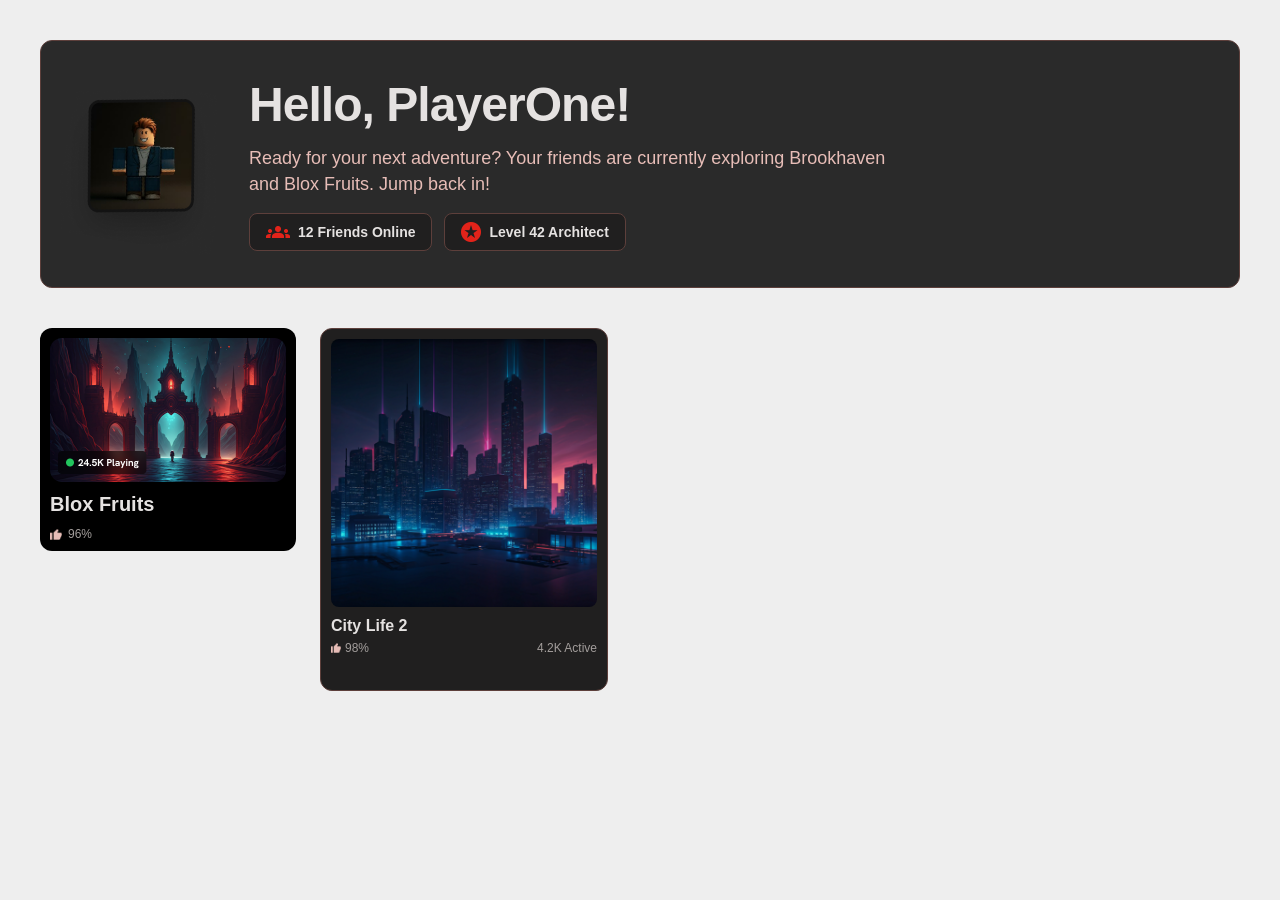
<file: cards.html>
<!DOCTYPE html>
<html lang="en">
<head>
   <meta charset="UTF-8">
   <meta name="viewport" content="width=device-width, initial-scale=1.0">
   <title>Document</title>
   <link rel="stylesheet" href="cards.css">
</head>
<body>

    <div class="HeroSection">
        <img class="avatar" src="Background+Border+Shadow.png" width="160px" height="160px">
        <div class="container">
            <div class="text1">Hello, PlayerOne!</div>
            <div class="text2">Ready for your next adventure? Your friends are currently exploring Brookhaven and Blox Fruits. Jump back in!</div>
            <div class="badge-row">
                <div class="box1">
                    <img class="people" src="Container.png" width="24px" height="12px">
                    <div class="text3">12 Friends Online</div>
                </div>
                <div class="box2">
                    <img class="star" src="Container (1).png" width="20px" height="20px">
                    <div class="text4">Level 42 Architect</div>
                </div>
            </div>
        </div>
    </div>

    <div class="cards-grid">
        <div class="GameCard">
            <img class="GameImage1" src="PictureForGameCard.png">
            <div class="BloxFruits">Blox Fruits</div>
            <div class="rating-row">
                <img class="Like" src="Like.png" width="12px" height="11px">
                <div class="PercentageCount">96%</div>
            </div>
        </div>

        <div class="Card1">
            <img class="CityLife" src="CityLife.png"> 
            <div class="GrayUnderPictureContainer">
                <div class="CityLife2">City Life 2</div>
                <div class="card-bottom-row">
                    <div class="rating-group">
                        <img class="Like2" src="Like.png" width="10px" height="10px">
                        <div class="PercentageCount2">98%</div>
                    </div>
                    <div class="ActivePlayers">4.2K Active</div>
                </div>
            </div>
        </div>
    </div>

</body>
</html>
</file>
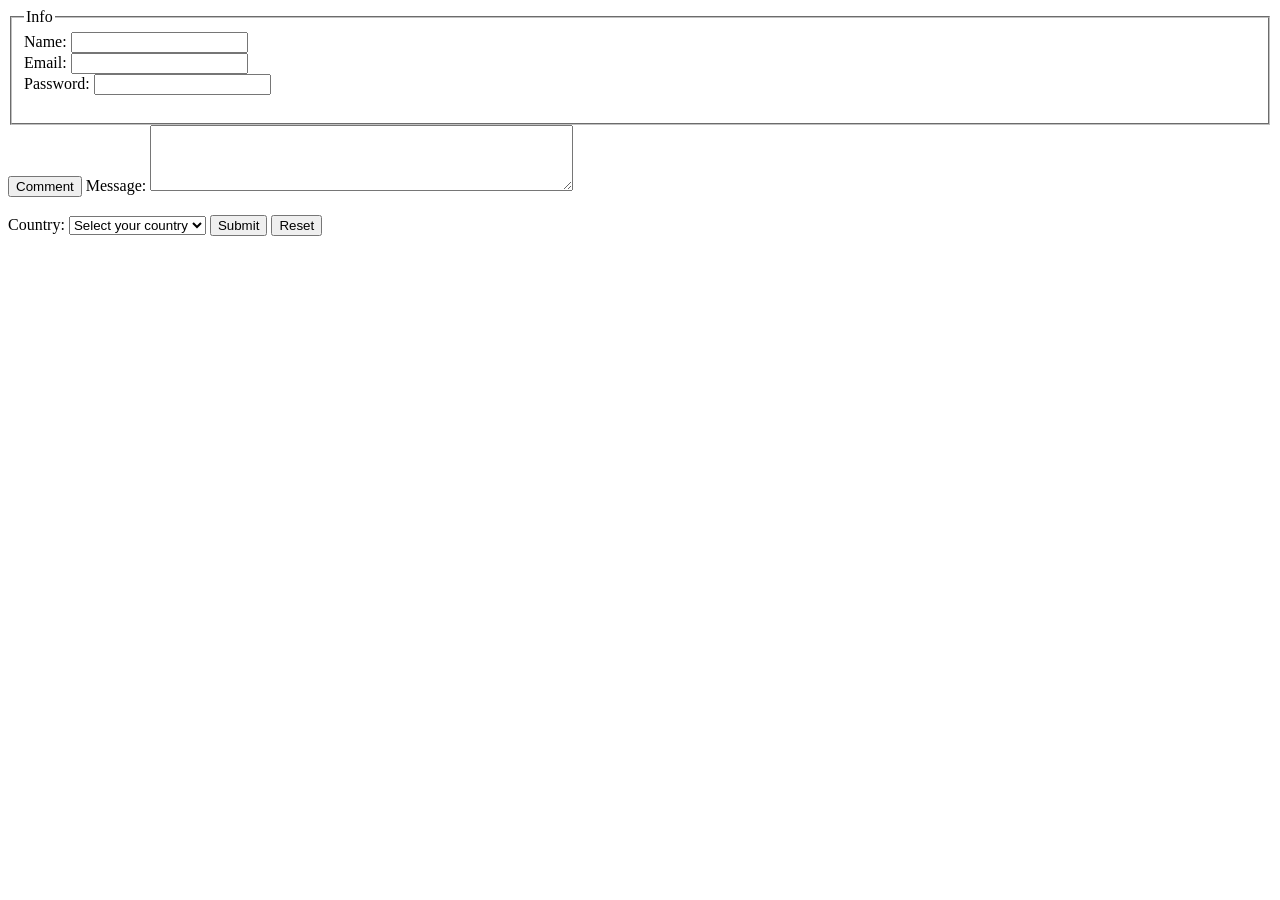
<file: elements,forms.html>
<!DOCTYPE html>
<html lang="en">
<head>
   <meta charset="UTF-8">
   <meta name="viewport" content="width=device-width, initial-scale=1.0">
   <title>Document</title>
</head>
<body>
    <form action="/submit" method="post">
        <fieldset>
            <legend>Info</legend>
       <label for="name">Name:</label>
       <input type="text" id="name" name="name" required><br>
       <label for="email">Email:</label>
       <input type="email" id="email" name="email" required><br>
       <label for="password">Password:</label>
       <input type="password" id="password" name="password" required><br><br>
       </fieldset>
       <button type="submit">Comment</button>
       <label for="message">Message:</label>
       <textarea id="message" name="message" rows="4" cols="50"></textarea><br><br>

       <label for="country">Country:</label>
       <select id="country" name="country" required>
           <option value="">Select your country</option>
           <option value="us">United States</option>
           <option value="ca">Russia</option>
           <option value="uk">Canada</option>
           <option value="au">Kazakhstan</option>
       </select>
       <button type="submit">Submit</button>
       <button type="reset">Reset</button>
       </form>
</body>
</html>
</file>
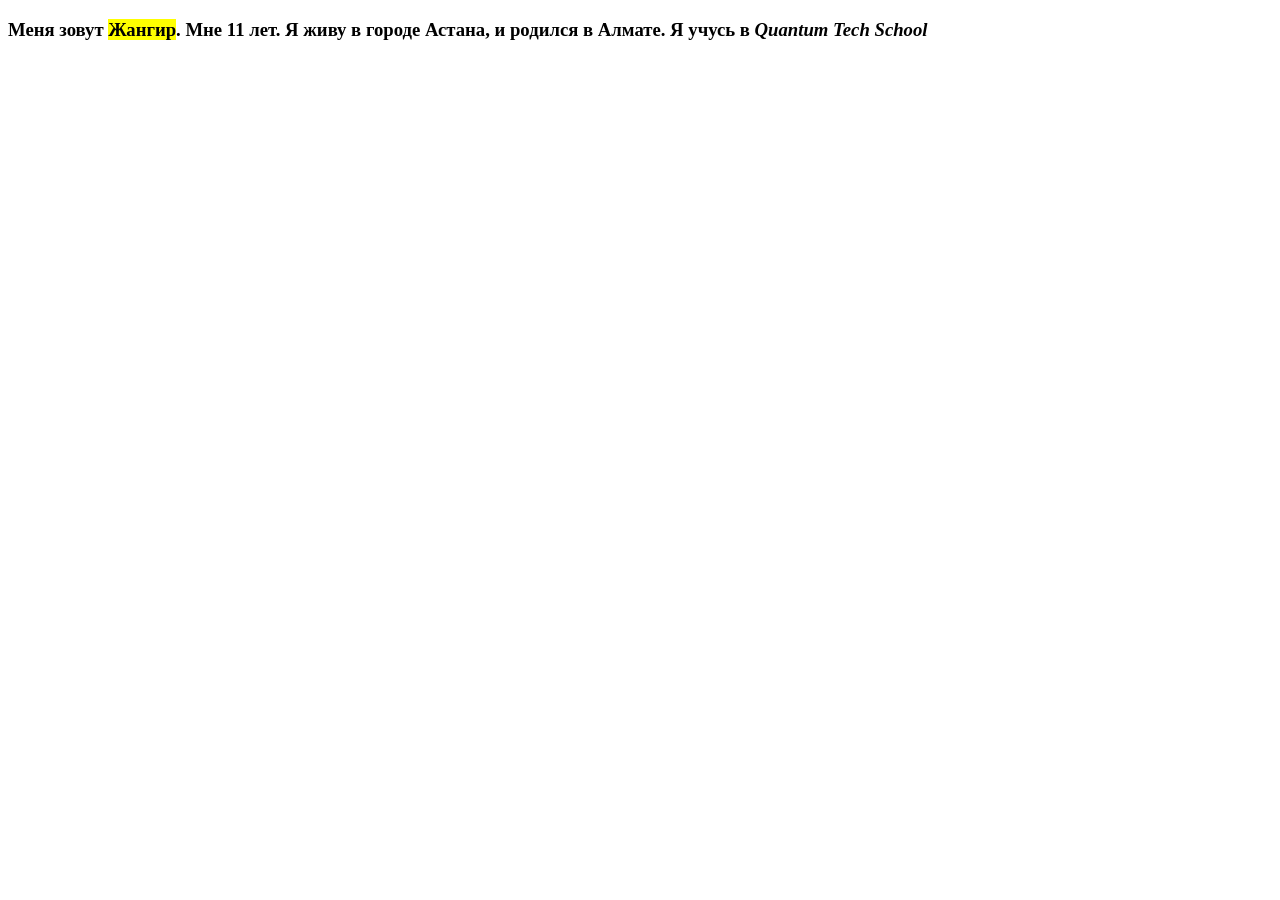
<file: first.html>
<!DOCTYPE html>
<html lang="en">
<head>
   <meta charset="UTF-8">
   <meta name="viewport" content="width=device-width, initial-scale=1.0">
   <title>Document</title>
</head>
<body>
    <h3>Меня зовут <mark>Жангир</mark>. Мне 11 лет. Я живу в городе Астана, и родился в Алмате. Я учусь в <i>Quantum Tech School</i></h3>
</body>
</html>
</file>
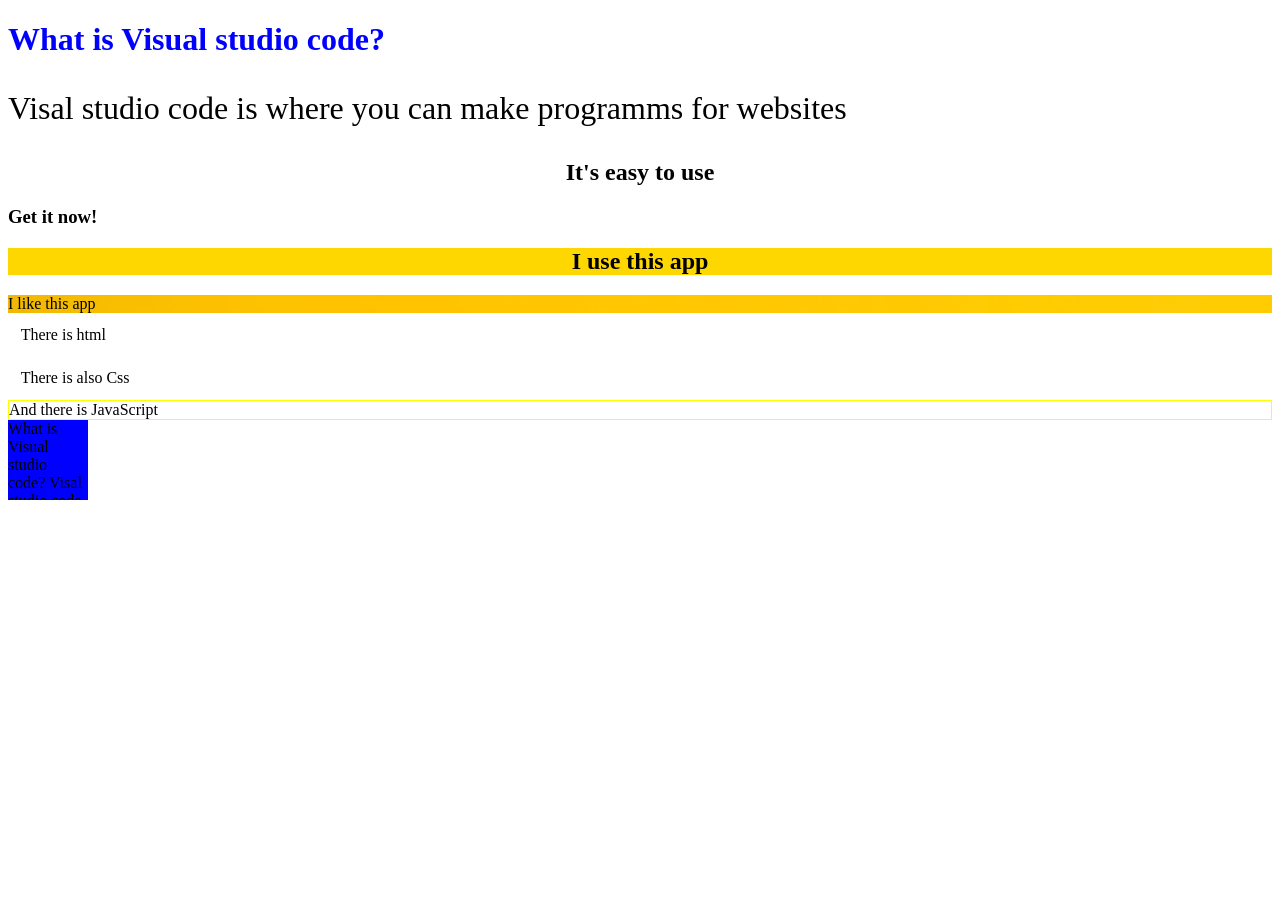
<file: Functions.html>
<!DOCTYPE html>
<html lang="en">
<head>
    <meta charset="UTF-8">
    <meta name="viewport" content="width=device-width, initial-scale=1.0">
    <title>Document</title>
    <link rel="stylesheet" href="Functions.css">
</head>
<body>
    <h1>What is Visual studio code?</h1>
    <p>Visal studio code is where you can make programms for websites</p>
    <h2>It's easy to use</h2>
    <h3>Get it now!</h3>

    <h2 class="App">I use this app</h2>
    <div class="App2">I like this app</div>

    <div class="Html">There is html</div>
    <div class="Css">There is also Css</div>
    <div class="JavaScript"> And there is JavaScript</div>
    <div class="over">What is Visual studio code? Visal studio code is app you can make programms for websites, and It's easy to use</div>
    

</body>
</html>
</file>
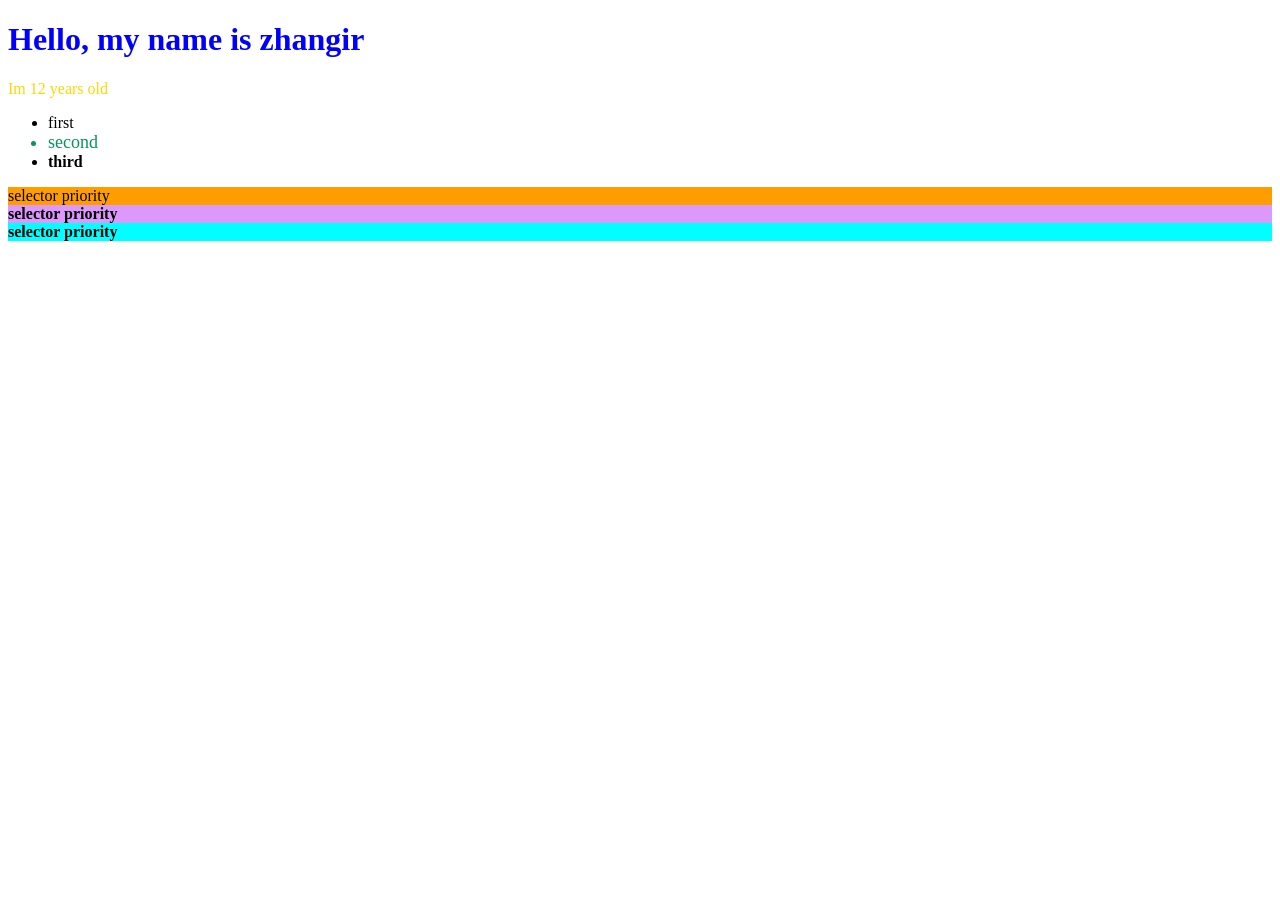
<file: selectors.html>
<!DOCTYPE html>
<html lang="en">
<head>
    <meta charset="UTF-8">
    <meta name="viewport" content="width=device-width, initial-scale=1.0">
    <title>Document</title>
    <link rel="stylesheet" href="selectors.css">
</head>
<body>
    <h1>Hello, my name is zhangir</h1>
    <p>Im 12 years old</p>
    <ul>
        <li class="first">first</li>
        <li id="second">second</li>
        <li class="third">third</li>
    </ul>
    <div class="selector" id="priority">selector priority</div>
    <div class="selector">selector priority</div>
    <div>selector priority</div>
</body>
</html>
</file>
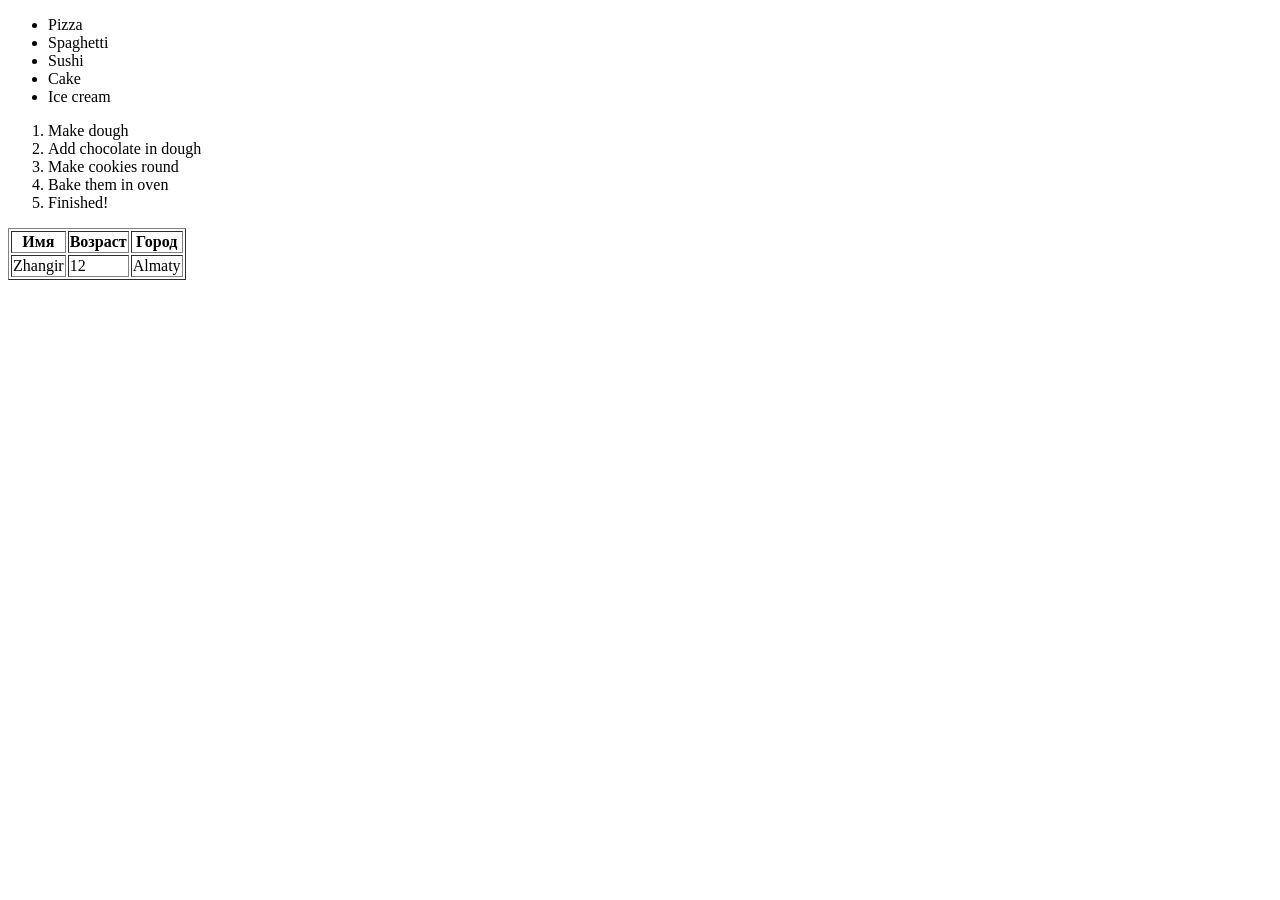
<file: tables.html>
<!DOCTYPE html>
<html lang="en">
<head>
   <meta charset="UTF-8">
   <meta name="viewport" content="width=device-width, initial-scale=1.0">
   <title>Document</title>
</head>
<body>
    <ul>
        <li>Pizza</li>
        <li>Spaghetti</li>
        <li>Sushi</li>
        <li>Cake</li>
        <li>Ice cream</li>
    </ul>
    <ol>
        <li>Make dough</li>
        <li>Add chocolate in dough</li>
        <li>Make cookies round</li>
        <li>Bake them in oven</li>
        <li>Finished!</li>
    </ol>
    <table border="1">
        <tr>
            <th>Имя</th>
            <th>Возраст</th>
            <th>Город</th>
        </tr>
        <tr>
            <td>Zhangir</td>
            <td>12</td>
            <td>Almaty</td>
        </tr>
    </table>
</body>
</html>
</file>
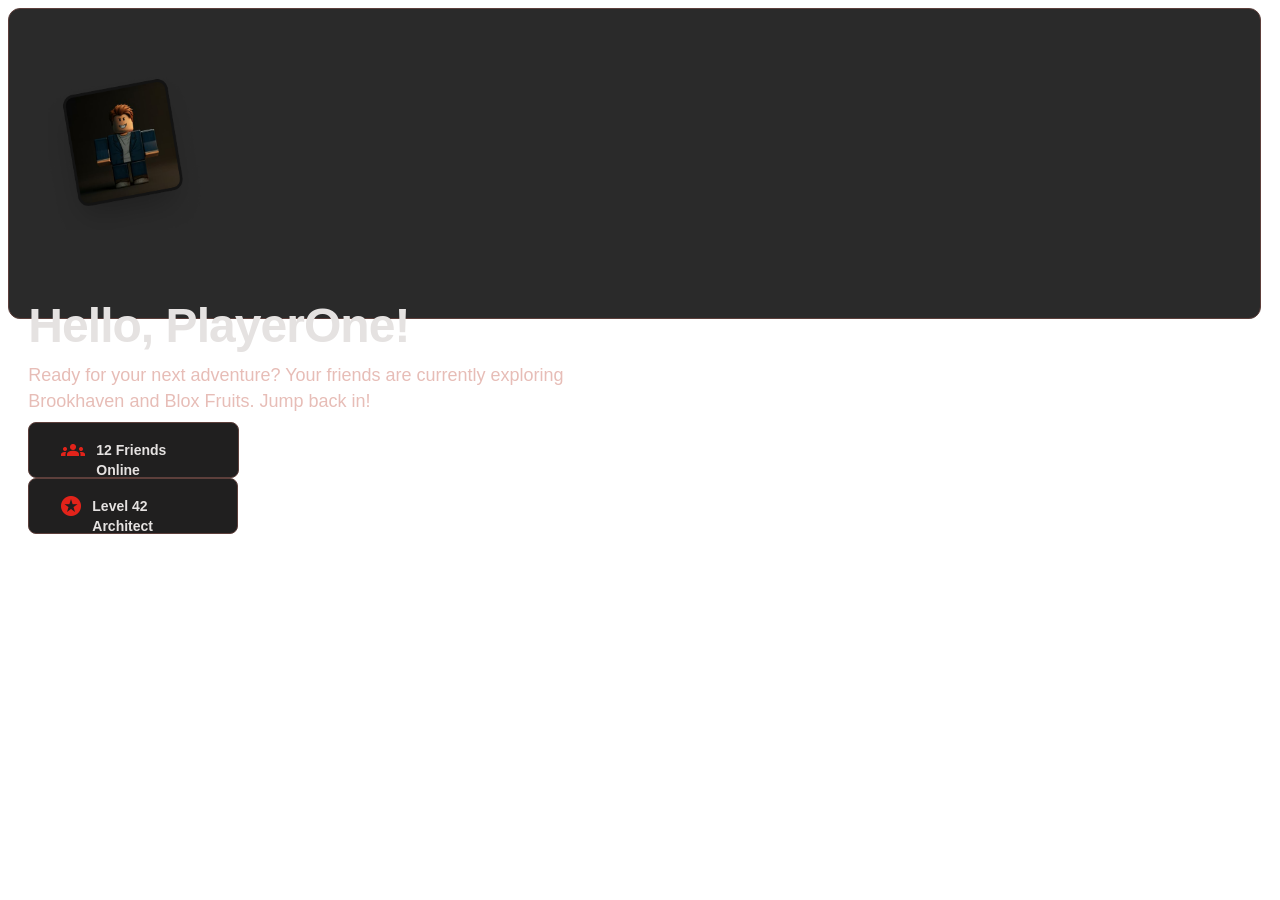
<file: cards/cards.html>
<!DOCTYPE html>
<html lang="en">
<head>
   <meta charset="UTF-8">
   <meta name="viewport" content="width=device-width, initial-scale=1.0">
   <title>Document</title>
   <link rel="stylesheet" href="cards.css">
</head>
<body>
    <div class="HeroSection">
        <img class="avatar" src="Background+Border+Shadow.png" width="160px" height="160px">
        <div class="container">
            <div class="text1">Hello, PlayerOne!</div>
            <div class="text2">Ready for your next adventure? Your friends are currently exploring
Brookhaven and Blox Fruits. Jump back in!</div>
            <div class="box1">
                <img class=people src="Container.png" width="24px" height="12px">
                <div class="text3">12 Friends Online</div>
            </div>
            <div class="box2">
                <img class=star src="Container (1).png" width="20px" height="20px">
                <div class="text4">Level 42 Architect</div>
            </div>
        </div>
    </div>
</body>
</html>
</file>
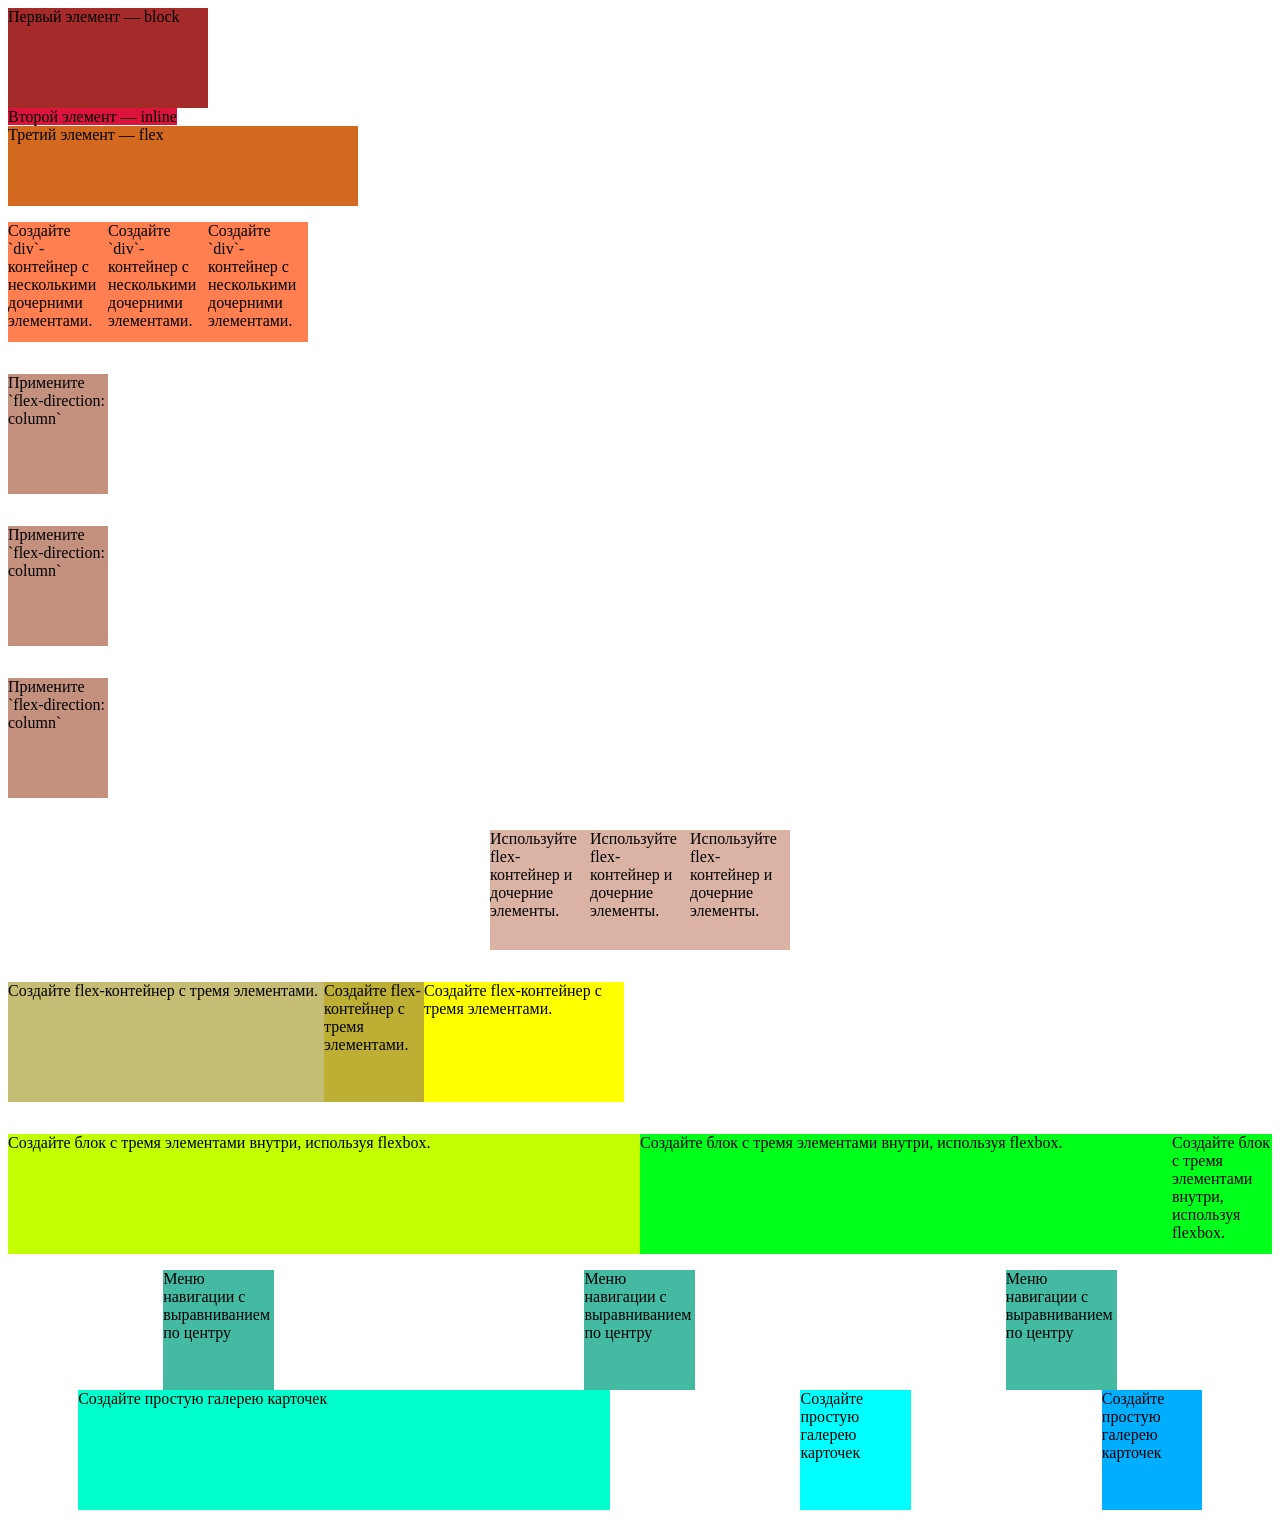
<file: flexbox/flexbox.html>
<!DOCTYPE html>
<html lang="en">
<head>
   <meta charset="UTF-8">
   <meta name="viewport" content="width=device-width, initial-scale=1.0">
   <title>Document</title>
   <link rel="stylesheet" href="flexbox.css">
</head>
<body>
     <div class="block"> Первый элемент — block</div>
     <div class="inline"> Второй элемент — inline</div>
     <div class="flex">Третий элемент — flex</div>

     <div class="container">
        <p class="child"> Создайте `div`-контейнер с несколькими дочерними элементами.</p>
        <p class="child"> Создайте `div`-контейнер с несколькими дочерними элементами.</p>
        <p class="child"> Создайте `div`-контейнер с несколькими дочерними элементами.</p>
     </div>

     <div class="container2">
        <p class="child2"> Примените `flex-direction: column`</p>
        <p class="child2"> Примените `flex-direction: column`</p>
        <p class="child2"> Примените `flex-direction: column`</p>
     </div>

     <div class="anotherContainer">
        <p class="anotherChild"> Используйте flex-контейнер и дочерние элементы.</p>
        <p class="anotherChild"> Используйте flex-контейнер и дочерние элементы.</p>
        <p class="anotherChild"> Используйте flex-контейнер и дочерние элементы.</p>
     </div>

     <div class="container3">
        <p class="child3">Создайте flex-контейнер с тремя элементами.</p>
        <p class="child4">Создайте flex-контейнер с тремя элементами.</p>
        <p class="child5">Создайте flex-контейнер с тремя элементами.</p>
     </div>

     <div class="container4">
        <p class="child6">Создайте блок с тремя элементами внутри, используя flexbox.</p>
        <p class="child7">Создайте блок с тремя элементами внутри, используя flexbox.</p>
        <p class="child8">Создайте блок с тремя элементами внутри, используя flexbox.</p>
     </div>

    <div class="container5">
        <a class="child9">Меню навигации с выравниванием по центру</a>
        <a class="child9">Меню навигации с выравниванием по центру</a>
        <a class="child9">Меню навигации с выравниванием по центру</a>
    </div>

    <div class="container6">
       <span class="child10">Создайте простую галерею карточек</span>
       <span class="child11">Создайте простую галерею карточек</span>
       <span class="child12">Создайте простую галерею карточек</span>

    </div>


</body>
</html>
</file>
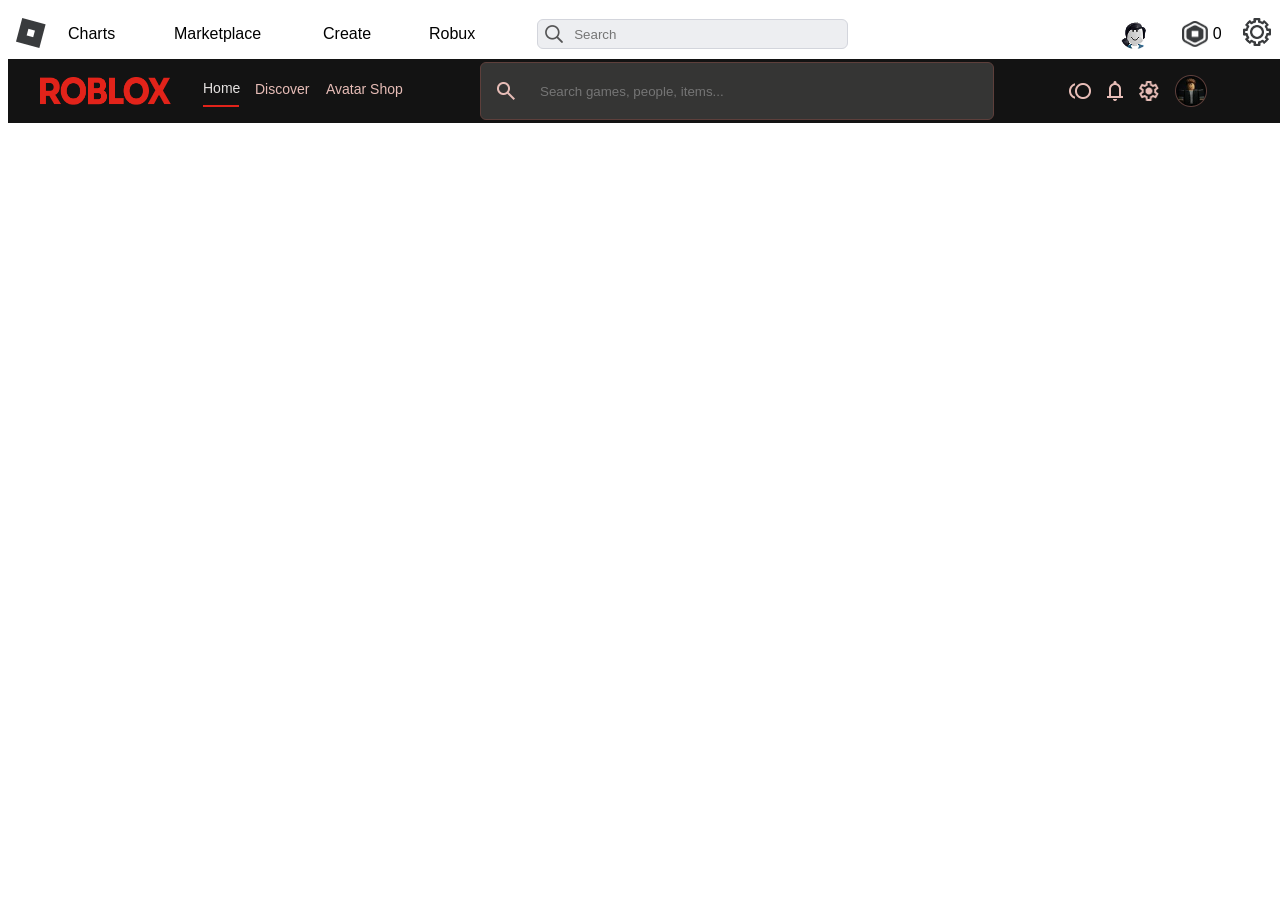
<file: header/header.html>
<!DOCTYPE html>
<html lang="en">
<head>
    <meta charset="UTF-8">
    <meta http-equiv="X-UA-Compatible" content="IE=edge">
    <meta name="viewport" content="width=device-width, initial-scale=1.0">
    <title>Document</title>
    <link rel = "stylesheet" href="header.css">
</head>
<body>
    <div class = "header1">
        <div class = "list1">
            <img class="icon" src="Image.png" width="30px" height="30px">
            <div class="item1">Charts</div>
            <div class="item2">Marketplace</div>
            <div class="item3">Create</div>
            <div class="item4">Robux</div>
        </div>
        <div class="searchbox">
            <img class=searchLoupe src="Image (1).png" width="20px" height="20px">
            <input class="placeholder" type="text" placeholder="Search">

        </div>
        <div class="container">
            <img class=broski src="noFilter 1.png"width="30px" height="30px">
            <div class="robuxCount">
                <img class="robux" src="robux_28_light.png" width="26px" height="26px">
                0
            </div>
            <div class="settings">
                <img src="settings.png" width="28px" height="28px">
            </div>
        </div>
    </div>


    <div class="header2">
        <div class = "list2">
            <img class="icon2" src="Text.png" width="131px" height="28px">
            <div class="item5">Home</div>
            <div class="item6">Discover</div>
            <div class="item7">Avatar Shop</div>
        </div>
         <div class="searchbox2">
            <img class=searchLoupe2 src="Icon.png" width="18px" height="18px">
            <input class="placeholder2" type="text" placeholder="Search games, people, items...">
        </div>
        <div class="container2">
            <img class=circles src="Icon (1).png" width="22px" height="16px">
            <img class=bell src="Icon (2).png" width="16px" height="20px">
            <img class=settings2 src="Icon (3).png" width="20px" height="20px">
            <img class=userIcon src="Background+Border.png" width="32px" height="32px">
        </div>
    </div>


</body>
</html>
</file>
<file: cards.css>
* {
    box-sizing: border-box;
    margin: 0;
    padding: 0;
}

body {
    display: flex;
    flex-direction: column;
    gap: 40px;
    padding: 40px;
    background-color: #EEEEEE;
}

.HeroSection {
    display: flex;
    align-items: center;
    width: 1200px;
    height: 248px;
    background-color: #2A2A2A;
    border: 1px #5D3F3B solid;
    border-radius: 12px;
    padding: 24px;
    gap: 24px;
}

.avatar {
    transform: rotate(10deg);
    flex-shrink: 0;
}

.container {
    display: flex;
    flex-direction: column;
    justify-content: center;
    gap: 12px;
    flex-grow: 1;
}

.text1 {
    font-family: sans-serif;
    font-weight: 800;
    font-size: 48px;
    line-height: 56px;
    letter-spacing: -0.96px;
    color: #E5E2E1;
}

.text2 {
    font-family: sans-serif;
    font-weight: 400;
    font-size: 18px;
    line-height: 26px;
    color: #E7BDB7;
    max-width: 650px;
}

.badge-row {
    display: flex;
    gap: 12px;
    margin-top: 4px;
}

.box1, .box2 {
    display: flex;
    align-items: center;
    height: 38px;
    border-radius: 8px;
    border: 1px #5D3F3B solid;
    background-color: #201F1F;
    padding: 8px 16px;
    gap: 8px;
}

.text3, .text4 {
    font-family: sans-serif;
    font-weight: 600;
    font-size: 14px;
    line-height: 20px;
    color: #E5E2E1;
    white-space: nowrap;
}

.cards-grid {
    display: flex;
    gap: 24px;
    width: 1200px;
    align-items: flex-start;
}

.GameCard {
    display: flex;
    flex-direction: column;
    width: 256px;
    height: 223px;
    background-color: #000000;
    border-radius: 12px;
    padding: 10px;
    box-sizing: border-box;
}

.GameImage1 {
    width: 100%;
    height: 144px;
    border-radius: 8px;
    object-fit: cover;
}

.BloxFruits {
    font-family: sans-serif;
    font-weight: 600;
    font-size: 20px;
    line-height: 28px;
    color: #E5E2E1;
    margin-top: 8px;
}

.rating-row {
    display: flex;
    align-items: center;
    gap: 6px;
    margin-top: auto;
}

.PercentageCount {
    font-family: sans-serif;
    font-weight: 500;
    font-size: 12px;
    color: #A39E9C;
}

.Card1 {
    display: flex;
    flex-direction: column;
    width: 288px;
    height: 363px;
    background-color: #201F1F;
    border-radius: 12px;
    padding: 10px;
    box-sizing: border-box;
    border: 1px #5D3F3B solid;  
}

.CityLife {
    width: 100%;
    height: 268px;
    border-radius: 8px;
    object-fit: cover;
}

.GrayUnderPictureContainer {
    display: flex;
    flex-direction: column;
    gap: 6px;
    margin-top: 10px;
}

.CityLife2 {
    font-family: sans-serif;
    font-weight: 600;
    font-size: 16px;
    color: #E5E2E1;
}

.card-bottom-row {
    display: flex;
    justify-content: space-between;
    align-items: center;
    width: 100%;
}

.rating-group {
    display: flex;
    align-items: center;
    gap: 4px;
}

.PercentageCount2 {
    font-family: sans-serif;
    font-weight: 500;
    font-size: 12px;
    color: #A39E9C;
}

.ActivePlayers {
    font-family: sans-serif;
    font-weight: 500;
    font-size: 12px;
    color: #A39E9C;
}
</file>
<file: Functions.css>
h1{
    color:blue
}
p{
    font-size: xx-large ;
}
h2{
    text-align: center;
}
h3{
    font-weight: 800;
}
.App{
    background-color: gold;
}
.App2{
    background-image: url(sh-unsplash_5qt09yibrok-4096x2731.jpg);
}
.Html{
    padding: 1%;
}
.Css{
    margin: 1%;
}
.JavaScript{
    border: 1px solid yellow;
}
.over{
    width: 80px ;
    height: 80px;
    background-color: blue;
    overflow: scroll;
}
</file>
<file: selectors.css>
h1{
    color:blue
}
p{
    color:gold
}
.first{
    font-weight: 400;
}
.third{
    font-weight: 700;
}
#second{
    font-size: large;
    color: rgb(7, 150, 83);
}
div{
    background-color: cyan;
    font-weight: 900;
}
.selector{
    background-color: rgb(220, 153, 251);
    font-weight: 600;
}
#priority{
    background-color: rgb(255, 157, 0);
    font-weight: 200;
}
</file>
<file: cards/cards.css>
.HeroSection{
    width: 1200px;
    height: 248px;
    background-color: #2A2A2A;
    border: 1px #5D3F3B solid;
    border-radius: 12px;
    gap: 19px;
    padding: 30.32px 32px 30.32px 19.32px;
}
.avatar{
    rotate: 10;
    margin: 30.32px 19.32px 30.32px 19.32px;
}
.container{
    width:942px;
    height:178px;
    gap: 8px;
    margin: 32px 34px 32px 0px;
}
.text1{
    width: 942px;
    height:56px ;
    font-family: sans-serif;
    font-weight: 800;
    font-size: 48px;
    line-height: 56px;
    letter-spacing: -0.96px;
    vertical-align: middle;
    color:#E5E2E1;
    margin:34px 32px 8px 0px;
}
.text2{
    width: 544.3;
    height: 52px;
    font-family: sans-serif;
    font-weight: 400;
    font-size: 18px;
    line-height: 26px;
    letter-spacing: 0px;
    vertical-align: middle;
    color:#E7BDB7;
    margin:0px 366px 8px 0px; 
}
.box1{
    display: flex;
    align-items: center;
    width:176.5px;
    height:38px ;
    border-radius: 8px;
    border: 1px #5D3F3B solid;
    background-color: #201F1F;
    padding:8px 16px 8px 16px ;
    gap: 8px;
}
.people{
    margin:12px 3px 12px 16px;
}
.box2{
    display: flex;
    align-items: center;
    width:175.5px;
    height:38px ;
    border-radius: 8px;
    border: 1px #5D3F3B solid;
    background-color: #201F1F;
    padding:8px 16px 8px 16px ;
    gap: 8px;
}
.star{
    margin:12px 3px 12px 16px;
}
.text3{
    width: 110px;
    height: 19px;
    font-family: sans-serif;
    font-weight: 600;
    font-size: 14px;
    line-height: 20px;
    letter-spacing: 0px;
    vertical-align: middle;
    color:#E5E2E1;
    margin:8px 16px 8px 0px;
}
.text4{
    width: 113.9;
    height: 19px;
    font-family: sans-serif;
    font-weight: 600;
    font-size: 14px;
    line-height: 20px;
    letter-spacing: 0px;
    vertical-align: middle;
    color:#E5E2E1;
    margin:8px 16px 8px 0px;
}
</file>
<file: flexbox/flexbox.css>
.block {
    display:block;
    width:200px ;
    height:100px ;
    background-color: brown;
}
.inline {
    display: inline;
    width: 300px ;
    height: 90px ;
    background-color: crimson;
}
.flex {
    display: flex;
    width: 350px ;
    height: 80px ;
    background-color: chocolate;
}
.container {
    display: flex;
}
.child {
    width: 100px ;
    height: 120px ;
    background-color: coral;

}
.container2 {
    display: flex;
    flex-direction: column;
    flex-wrap: wrap;
    flex-flow: column;
}
.child2 {
    width: 100px ;
    height: 120px ;
    background-color: rgb(196, 145, 127);
}

.anotherContainer {
    display: flex;
    justify-content: center;
    align-items: center;
    align-content: end;
}
.anotherChild {
    width: 100px ;
    height: 120px ;
    background-color: rgb(219, 179, 165);
}
.container3 {
    display: flex;
}
.child3 {
    width: 100px ;
    height: 120px ;
    background-color: rgb(197, 189, 115);
    flex-grow: 0.25;
}
.child4 {
    width: 100px ;
    height: 120px ;
    background-color: rgb(189, 175, 52);
    flex-shrink: 0.5;

}
.child5 {
    height: 120px ;
    background-color: rgb(255, 255, 0);
    flex-basis: 200px;
}
.container4 {
    display: flex;
}
.child6 {
    width: 100px ;
    height: 120px ;
    background-color: rgb(195, 255, 0);
    flex-basis: 50%;
}
.child7 {
    width: 100px ;
    height: 120px ;
    background-color: rgb(0, 255, 26);
    flex-grow: 1;
}
.child8 {
    width: 100px ;
    height: 120px ;
    background-color: rgb(0, 255, 26);
    flex-basis: 100px;
}
.container5 {
    display: flex;
    align-items: center;
    justify-content: space-around;
}
.child9 {
    display: block;
    width: 111px ;
    height: 120px ;
    background-color: rgb(68, 186, 163);
}
.container6 {
    display: flex;
    gap: 50px;
    justify-content: space-around;
    align-items: center;
}
.child10 {
    width: 111px ;
    height: 120px ;
    background-color: rgb(0, 255, 204);
    flex-grow: 0.5;
}
.child11 {
    width: 111px ;
    height: 120px ;
    background-color: rgb(0, 255, 255);
    flex-shrink: 0.9;
}
.child12 {
    width: 111px ;
    height: 120px ;
    background-color: rgb(0, 174, 255);
    flex-basis: 100px;
}
</file>
<file: header/header.css>
body{
    font-family: Arial, Helvetica, sans-serif;
    font-weight: 500;
}
.header1{
    width: 1280px;
    height: 51px;
    display: flex;
    align-items: center;
    background-color:#FFFFFF;
}
.list1{
    display: flex;
    width: 533px;
    height: 31px;
}
.icon{
    margin: 0px 22px 0px 8px;
}
.item1 {
    width: 52px;
    height: 31px;
    line-height: 31px;
    margin: 0px 54px 0px 0px;
}
.item2 {
    width: 95px;
    height: 31px;
    line-height: 31px;
    margin: 0px 54px 0px 0px;
}
.item3 {
    width: 52px;
    height: 31px;
    line-height: 31px;
    margin: 0px 54px 0px 0px;
}
.item4 {
    width: 49px;
    height: 31px;
    line-height: 31px;
    margin: 0px 54px 0px 0px;
}
.searchbox{
    width: 309px;
    height: 28px;
    margin: 0px 272px 0px 0px;
    display: flex;
    background-color: #EDEEF1;
    border-radius: 6px;
    border:1px solid #D3D5DC ;
}
.searchLoupe{
    margin:4px 8px 4px 6px
}
.placeholder{
    width:53px;
    height:19px;
    margin:4px 222px 5px 0px;
    background-color: transparent;
    border: none;
}
.container{
    display: flex;
    width: 169px;
    height: 49px;
    margin:0px 0px 0px 0px;
    align-items:center;
    
}
.broski{
     margin:0px 10px 0px 0px
}
.robuxCount{
    width:83px;
    height:32px;
    margin:0px 0px 0px 0px;
    display:flex;
    align-items: center;
    justify-content: center;
    
}
.robux{
    margin:0px 5px 0px 0px
}
.settings{
    margin:0px 8px 0px 0px
}





.header2{
    width: 1280px;
    height: 64px;
    display: flex;
    align-items: center;
    background-color: #131313 ;
}
.list2{
    display: flex;
    width: 396px;
    height: 40px;
    align-items: center;
    margin: 0px 76px 0px 0px;

}
.icon2{
    margin: 0px 32px 0px 32px;
}
.item5{
    width: 36px;
    height: 20px;
    margin: 5px 16px 0px 0px;
    color:#E5E2E1;
    border-bottom: #E2231A 2px solid;
    padding-bottom: 5px;
    font-size: 14px;
}
.item6{
    width: 55px;
    height: 20px;
    margin: 0px 16px 0px 0px;
    color:#E7BDB7;
    font-size: 14px;
}
.item7{
    width: 77px;
    height: 20px;
    color:#E7BDB7;
    font-size: 14px;
}
.searchbox2{
    width: 512px;
    height: 56px;
    display: flex;
    align-items: center;
    margin: 0px 75px 0px 0px;
    background-color: #353534;
    border-radius: 6px;
    border: 1px solid #5D3F3B
}
.searchLoupe2{
    width: 18px;
    height: 18px;
    margin: 0px 23px 0px 16px;
}
.placeholder2{
    width: 428px;
    height: 21px;
    margin: 0px 28px 0px 0px;
    background-color: transparent;
    border: none;
}
.container2{
    display: flex;
    align-items: center;
    gap:16px;
}
</file>
